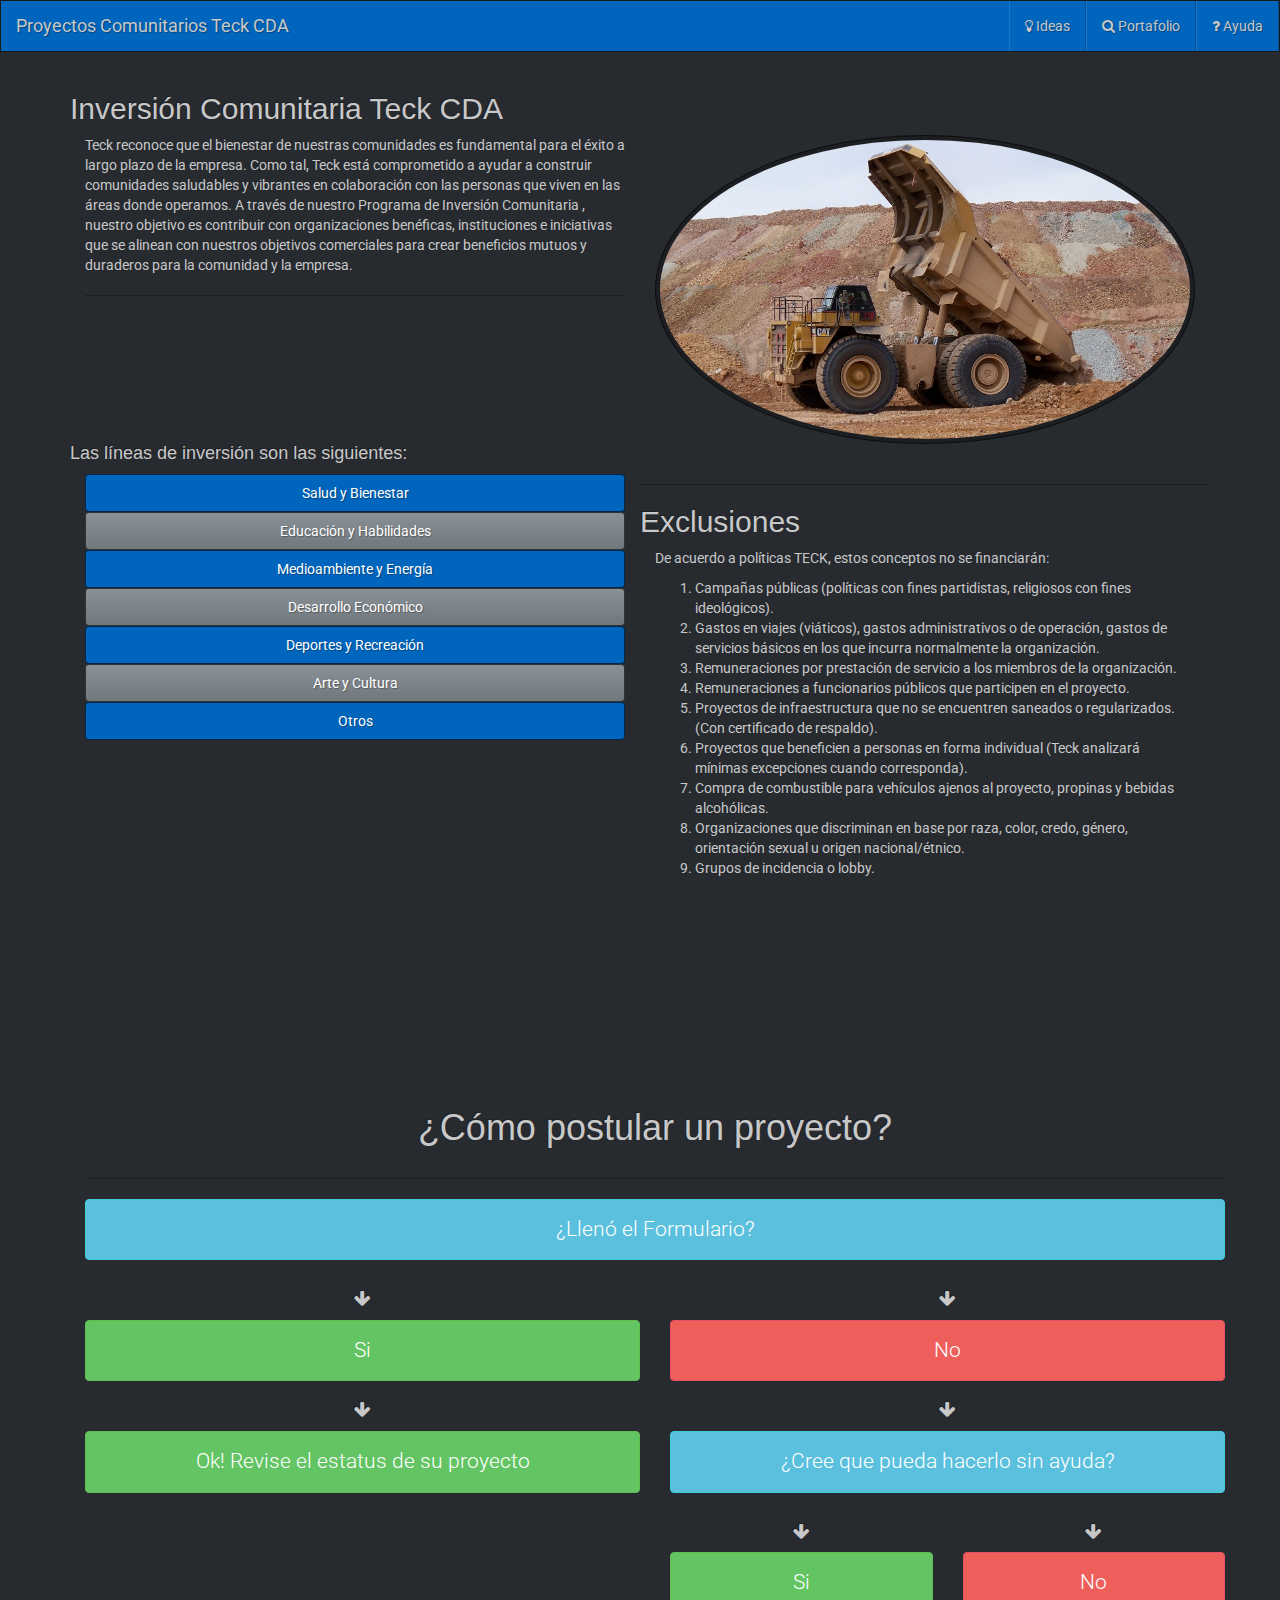
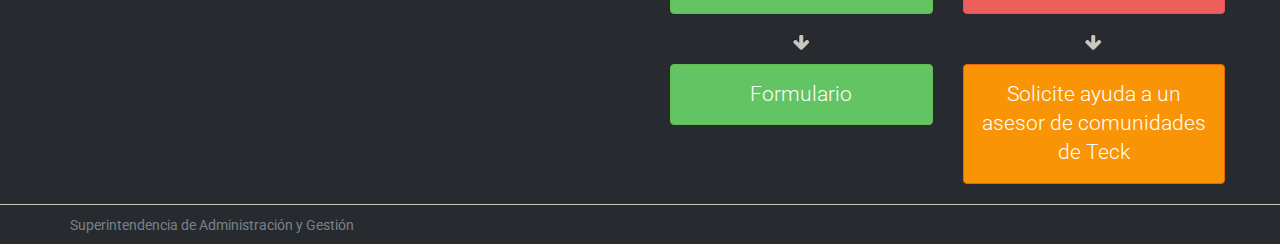
<file: Index.html>
<!DOCTYPE html>
<html lang="es">
  <head>
    <meta charset="utf-8">
    <meta http-equiv="X-UA-Compatible" content="IE=edge">
    <meta name="viewport" content="width=device-width, initial-scale=1">
    <!-- The above 3 meta tags *must* come first in the head; any other head content must come *after* these tags -->
    <meta name="description" content="">
    <meta name="author" content="">
  	<link rel="icon" href="images/icon32.png" />
  	<link rel="shortcut icon" type="image/x-icon" href="images/icon32.ico" />
    <title>Procom</title>

    <!-- Bootstrap core CSS -->
    <link href="css/bootstrapSlate.css" rel="stylesheet">
    <!-- <link href="css/bootstrap4.min.css" rel="stylesheet"> -->
    <!-- <link href="css/bootstrap-grid.min.css" rel="stylesheet"> -->
    <!-- <link href="css/bootstrap-theme.css" rel="stylesheet"> -->
    <link href="css/font-awesome.css" rel="stylesheet" />
    <link href="https://fonts.googleapis.com/css?family=Roboto:300" rel="stylesheet">
    <link href="css/custom.css" rel="stylesheet">
    
  </head>
<!-- ==================================================
  <body>

    <!-- Fixed navbar -->
    <nav class="navbar navbar-default navbar-static-top" id="top">
      <div class="container-fluid bg-azulTeck">
        <div class="navbar-header">
          <button type="button" class="navbar-toggle collapsed" data-toggle="collapse" data-target="#navbar" aria-expanded="false" aria-controls="navbar">
            <span class="sr-only">Toggle navigation</span>
            <span class="icon-bar"></span>
            <span class="icon-bar"></span>
            <span class="icon-bar"></span>
          </button>
          <a class="navbar-brand sombra1" href="index.html">Proyectos Comunitarios Teck CDA </a>
        </div>
        <div id="navbar" class="collapse navbar-collapse">
          <ul class="nav navbar-nav navbar-right">
              <li><a href="ideas.html"><i class="fa fa-lightbulb-o" aria-hidden="true"></i> Ideas</a></li>
              <li><a href="portafolio.html"><i class="fa fa-search" aria-hidden="true"></i> Portafolio</a></li>
              <li><a href="ayuda.html"><i class="fa fa-question" aria-hidden="true"></i> Ayuda</a></li>
          </ul>
        </div><!--/.nav-collapse -->
      </div>
    </nav>

    <div class="container bg-gradient-primary"><!-- Begin page content -->

        <h2>Inversión Comunitaria Teck CDA</h2>
        <div class="col-md-6">
            <p>Teck reconoce que el bienestar de nuestras comunidades es fundamental para el éxito a largo plazo de la empresa. Como tal, Teck está comprometido a ayudar a construir comunidades saludables y vibrantes en colaboración con las personas que viven en las áreas donde operamos.
            A través de nuestro Programa de Inversión Comunitaria , nuestro objetivo es contribuir con organizaciones benéficas, instituciones e iniciativas que se alinean con nuestros objetivos comerciales para crear beneficios mutuos y duraderos para la comunidad y la empresa.</p><hr>
        </div>  
        <div class="col-md-6">
            <img src="images/mina.jpg" class="img-circle img-thumbnail">
        </div>



        <h4>Las líneas de inversión son las siguientes:</h4>
        <div class="col-md-6">
            <a class="btn bg-azulTeck btn-block" data-toggle="collapse" href="#l1" aria-expanded="false" aria-controls="l1">Salud y Bienestar</a>
            <div class="collapse" id="l1">
              <div class="card card-block">
                Programas e iniciativas que mejoran el estado de salud en una comunidad (es decir, salud infantil y materna, acceso a los servicios de salud, creación de capacidad y reducción de la prevalencia de la enfermedad). Esto también incluye apoyo para programas de salud y bienestar e investigación médica, como también campañas de recaudación de fondos para organizaciones de salud.
              </div>
            </div>
            <a class="btn btn-primary btn-block" data-toggle="collapse" href="#l2" aria-expanded="false" aria-controls="l2">Educación y Habilidades</a>
            <div class="collapse" id="l2">
              <div class="card card-block">
                Programas e iniciativas diseñadas para mejorar el acceso a recursos educativos y oportunidades de capacitación (es decir, educación preescolar, educación primaria y secundaria, aprendizaje permanente e instituciones de capacitación técnica y educación superior con énfasis particular en programas de relevancia para las industrias de la minería, metales y energía).
              </div>
            </div>    
            <a class="btn bg-azulTeck btn-block" data-toggle="collapse" href="#l3" aria-expanded="false" aria-controls="l3">Medioambiente y Energía</a>
            <div class="collapse" id="l3">
              <div class="card card-block">
                Programas e iniciativas diseñadas para apoyar y mejorar los entornos naturales con un enfoque particular en el agua, la biodiversidad (es decir, la protección de los humedales y la mejora de los hábitats de peces y vida silvestre, flora y fauna) y la energía (es decir, la energía renovable).
              </div>
            </div>
            <a class="btn btn-primary btn-block" data-toggle="collapse" href="#l4" aria-expanded="false" aria-controls="l4">Desarrollo Económico</a>
            <div class="collapse" id="l4">
              <div class="card card-block">
                Programas e iniciativas diseñadas para mejorar la sustentabilidad social y económica y la capacidad de ganarse la vida o mejorar los medios de subsistencia (es decir, apoyo para el desarrollo empresarial, cámaras de comercio, agricultura, actividades de subsistencia e iniciativas de empleo).
              </div>
            </div>
            <a class="btn bg-azulTeck btn-block" data-toggle="collapse" href="#l5" aria-expanded="false" aria-controls="l5">Deportes y Recreación</a>
            <div class="collapse" id="l5">
              <div class="card card-block">
                Programas e iniciativas diseñadas para aumentar el acceso y la participación, mejorar la capacidad organizativa y comunitaria y sostener y contribuir al crecimiento de los deportes y la recreación.
              </div>
            </div>
            <a class="btn btn-primary btn-block" data-toggle="collapse" href="#l6" aria-expanded="false" aria-controls="l6">Arte y Cultura</a>
            <div class="collapse" id="l6">
              <div class="card card-block">
                Programas e iniciativas diseñadas para apoyar programas sociales y comunitarios promoviendo actividades artísticas y culturales locales (es decir, organizaciones de artes visuales y escénicas, bibliotecas, museos y centros culturales, la promoción de la cultura local e indígena e iniciativas que enfatizan el papel de la minería y los minerales en la sociedad).
              </div>
            </div>
            <a class="btn bg-azulTeck btn-block" data-toggle="collapse" href="#l7" aria-expanded="false" aria-controls="l7">Otros</a>
            <div class="collapse" id="l7">
              <div class="card card-block">
                Ocasionalmente, se realizarán contribuciones a programas e iniciativas centrados en otros objetivos que no están incluidos en las categorías establecidas anteriormente. Teck también, cuando es necesario, contribuye a los esfuerzos de ayuda en desastres naturales, particularmente en comunidades y regiones donde estamos activos.
              </div>
            </div>
        </div>

        <hr>
        <h2>Exclusiones</h2>
        <div class="col-md-6">
            <p>De acuerdo a políticas TECK, estos conceptos no se financiarán:</p>
            <ol>
                <li>Campañas públicas (políticas con fines partidistas, religiosos con fines ideológicos).</li>
                <li>Gastos en viajes (viáticos), gastos administrativos o de operación, gastos de servicios básicos en los que incurra normalmente la organización.</li>
                <li>Remuneraciones por prestación de servicio a los miembros de la organización.</li>
                <li>Remuneraciones a funcionarios públicos que participen en el proyecto. </li>
                <li>Proyectos de infraestructura que no se encuentren saneados o regularizados. (Con certificado de respaldo). </li>
                <li>Proyectos que beneficien a personas en forma individual (Teck analizará mínimas excepciones cuando corresponda).</li>
                <li>Compra de combustible para vehículos ajenos al proyecto, propinas y bebidas alcohólicas.</li>
                <li>Organizaciones que discriminan en base por raza, color, credo, género, orientación sexual u origen nacional/étnico.</li>
                <li>Grupos de incidencia o lobby.</li>
            </ol>
        </div>  
   

<br>
<br>
<br>
<br>
<br>
<br>
<br>
<br>
<br>
<br>
<br>
<br>
<br>
<br>
<br>
<br>
<br>
<br>
<br>
<br>
<br>
<br>
<br>
<br>
<br>
<br>
<br>
        <header>
            <div class="container">
                <h1 class="text-center">¿Cómo postular un proyecto?</h1>
            </div>
        </header>
        <div class="container">
            <hr class="gray">
            <div class="row text-center">
                <div class="col-xs-12">
                    <p class="lead alert alert-info">¿Llenó el Formulario?</p>
                    <div class="row">
                        <div class="col-xs-6"><h4><span class="fa fa-arrow-down"></h4></div>
                        <div class="col-xs-6"><h4><span class="fa fa-arrow-down"></span></h4></div>
                    </div>
                </div>
            </div>
            <div class="row text-center">
                <div class="col-xs-6">
                    <p class="lead center-block alert alert-success option">Si</p>
                    <h4><span class="fa fa-arrow-down"></span></h4>              
                    <a href="status.html"><p class="lead alert alert-success">Ok! Revise el estatus de su proyecto</p></a>
                </div>
                <div class="col-xs-6">
                    <p class="lead center-block alert alert-danger option">No</p>
                    <h4><span class="fa fa-arrow-down"></span></h4>
                    <p class="lead alert alert-info">¿Cree que pueda hacerlo sin ayuda?</p>
                    <div class="row">
                        <div class="col-xs-6"><h4><span class="fa fa-arrow-down"></span></h4></div>
                        <div class="col-xs-6"><h4><span class="fa fa-arrow-down"></span></h4></div>
                    </div>
                    <div class="row">
                        <div class="col-xs-6">
                            <p class="lead center-block alert alert-success option">Si</p>
                            <h4><span class="fa fa-arrow-down"></span></h4>              
                            <a href="ideas.html"><p class="lead alert alert-success">Formulario</p></a>
                        </div>
                        <div class="col-xs-6">
                            <p class="lead center-block alert alert-danger option">No</p>
                            <h4><span class="fa fa-arrow-down"></span></h4>
                            <a href="ayuda.html"><p class="lead alert alert-warning">Solicite ayuda a un asesor de comunidades de Teck</p></a>
                        </div>
                    </div>
                </div>
            </div>
        </div>

    </div><!-- end of content -->

    <footer class="footer" id="footer">
      <div class="container">
        <span class="text-muted">Superintendencia de Administración y Gestión</span>
      </div>
    </footer>


    <!-- Bootstrap core JavaScript
    ================================================== -->
    <!-- Placed at the end of the document so the pages load faster -->
    <script src="js/jquery.min.js"></script>
    <script src="js/bootstrap.min.js"></script>
    <!-- <script src="js/bootstrap4.min.js"></script> -->

  </body>
</html>
</file>
<file: css/custom.css>
/*  GLOBAL STYLES
=============================================*/
* {
    margin: 0;
}
html, body {
    height: 100%;
    font-family: 'Roboto', sans-serif;
}
.separator {
  height: 50px;
}
.paneles {
  margin: 5px;
}
.custom-background {
  background: url(../img/background.jpg) no-repeat center center fixed;
  -webkit-background-size: cover;
  -moz-background-size: cover;
  -o-background-size: cover;
  background-size: cover;
}
.trans {
  background-color: #FFFFFF;
  opacity: 0.9;
}
.nav-item:hover, .navbar-brand:hover{
  font-weight: bold;
  color: #FFFFFF;
}
.bg-azulTeck {
    background-color: #0065BD;
}
.bg-azulTeck:hover{
    background-color: #004D99;
}
.wrapper {
    min-height: 100%;
    height: auto !important;
    height: 100%;
    margin: 0 auto -40px; /* the bottom margin is the negative value of the footer's height */
}
.footer, .push {
    height: 40px; /* .push must be the same height as .footer */
}
.footer {
    border-top: 1px solid #C8C8C1;
    padding-top: 10px;
}



/* CORPORATIVOS:

Azul Teck
CMYK 100 40 0 0
RGB 0 101 189
PANTONE 300
HEX 0065BD

Gris Teck
CMYK 35 25 35 70
RGB 87 88 79
PANTONE 418
HEX 57584F

Celeste Teck
CMYK 60 10 0 0
RGB 150 188 231
PANTONE 292
HEX 96BCE7

Verde Teck
CMYK 65 0 100 5
RGB 106 173 60
PANTONE 369
HEX 6AAD3C

Anaranjado Teck
CMYK 10 60 100 0
RGB 215 105 30
PANTONE 138
HEX CC6600

Rojo Teck
CMYK 5 100 65 30
RGB 150 23 46
PANTONE 7427
HEX 96172E

Morado Teck
CMYK 75 70 5 20
RGB 105 77 125
PANTONE 668
HEX 694D7D

Turquesa Teck
CMYK 100 0 40 0
RGB 0 165 153
PANTONE 3272
HEX 00A599
*/
</file>
